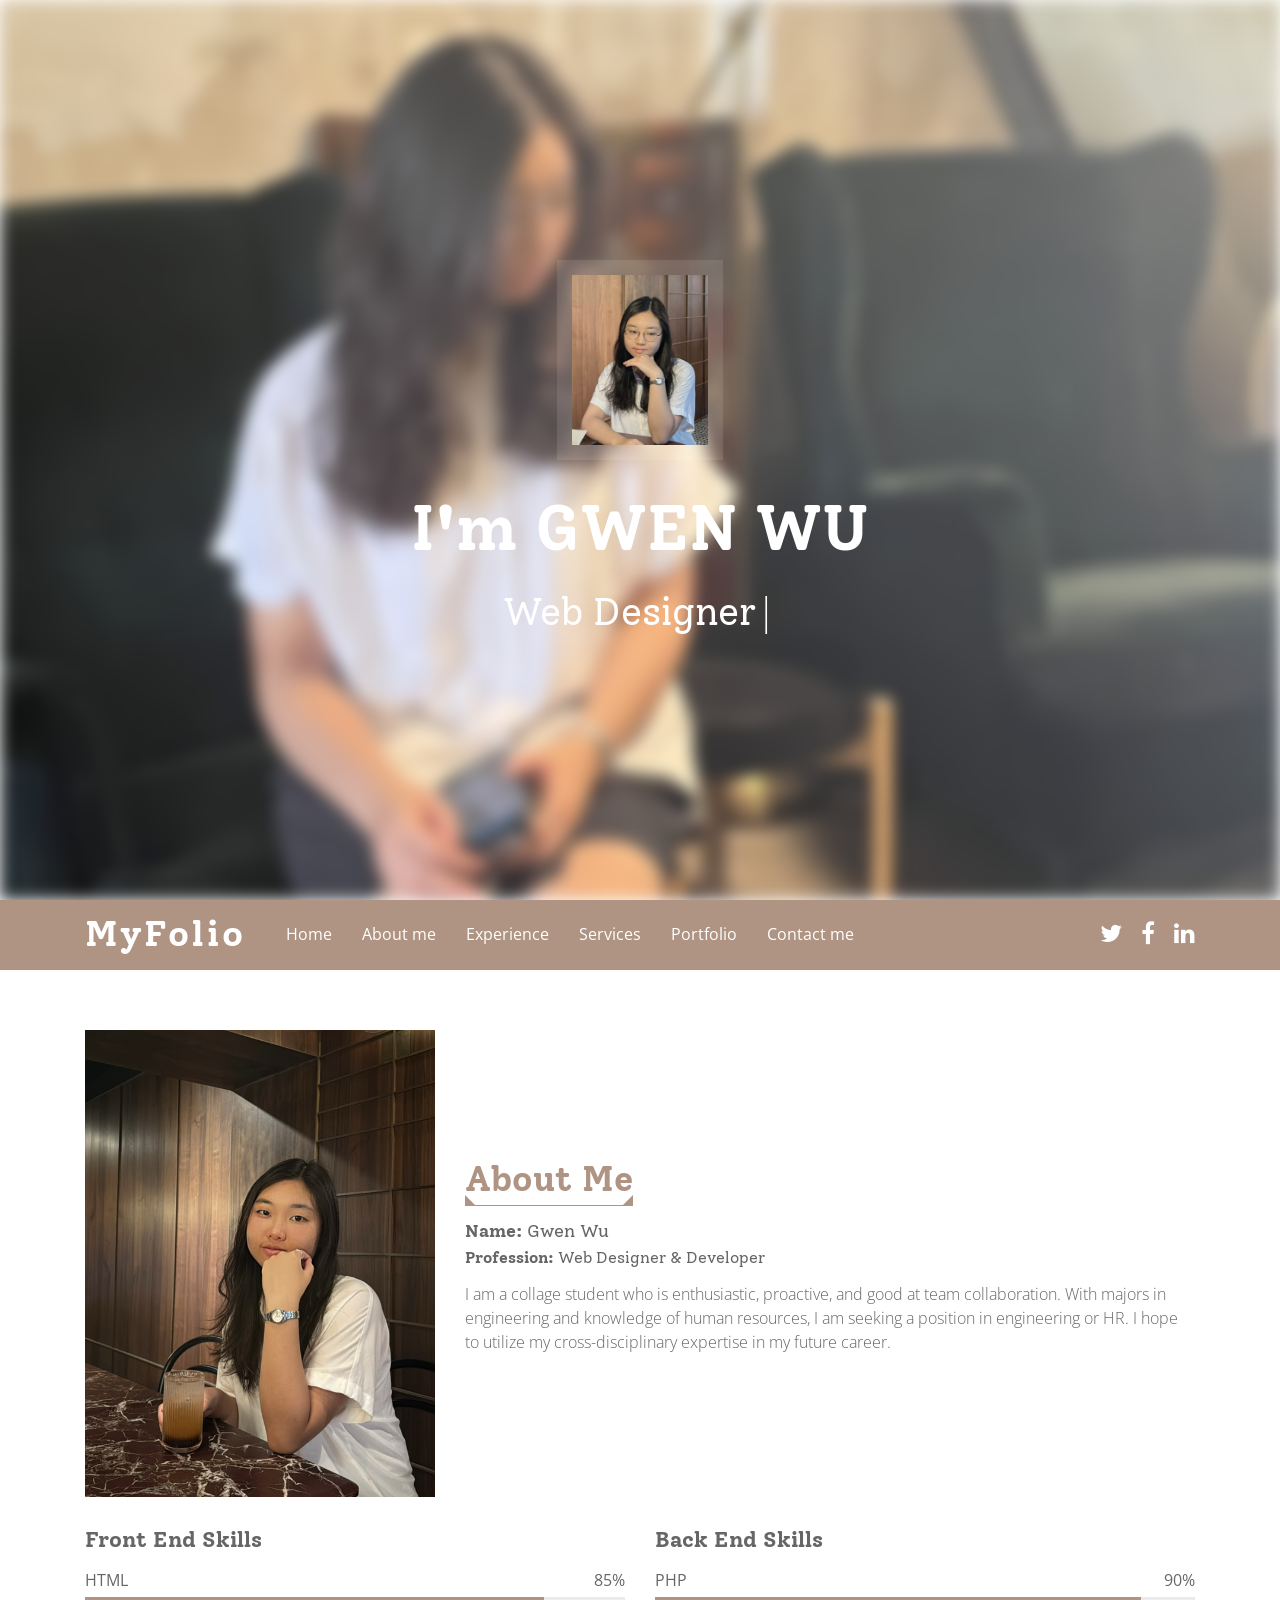
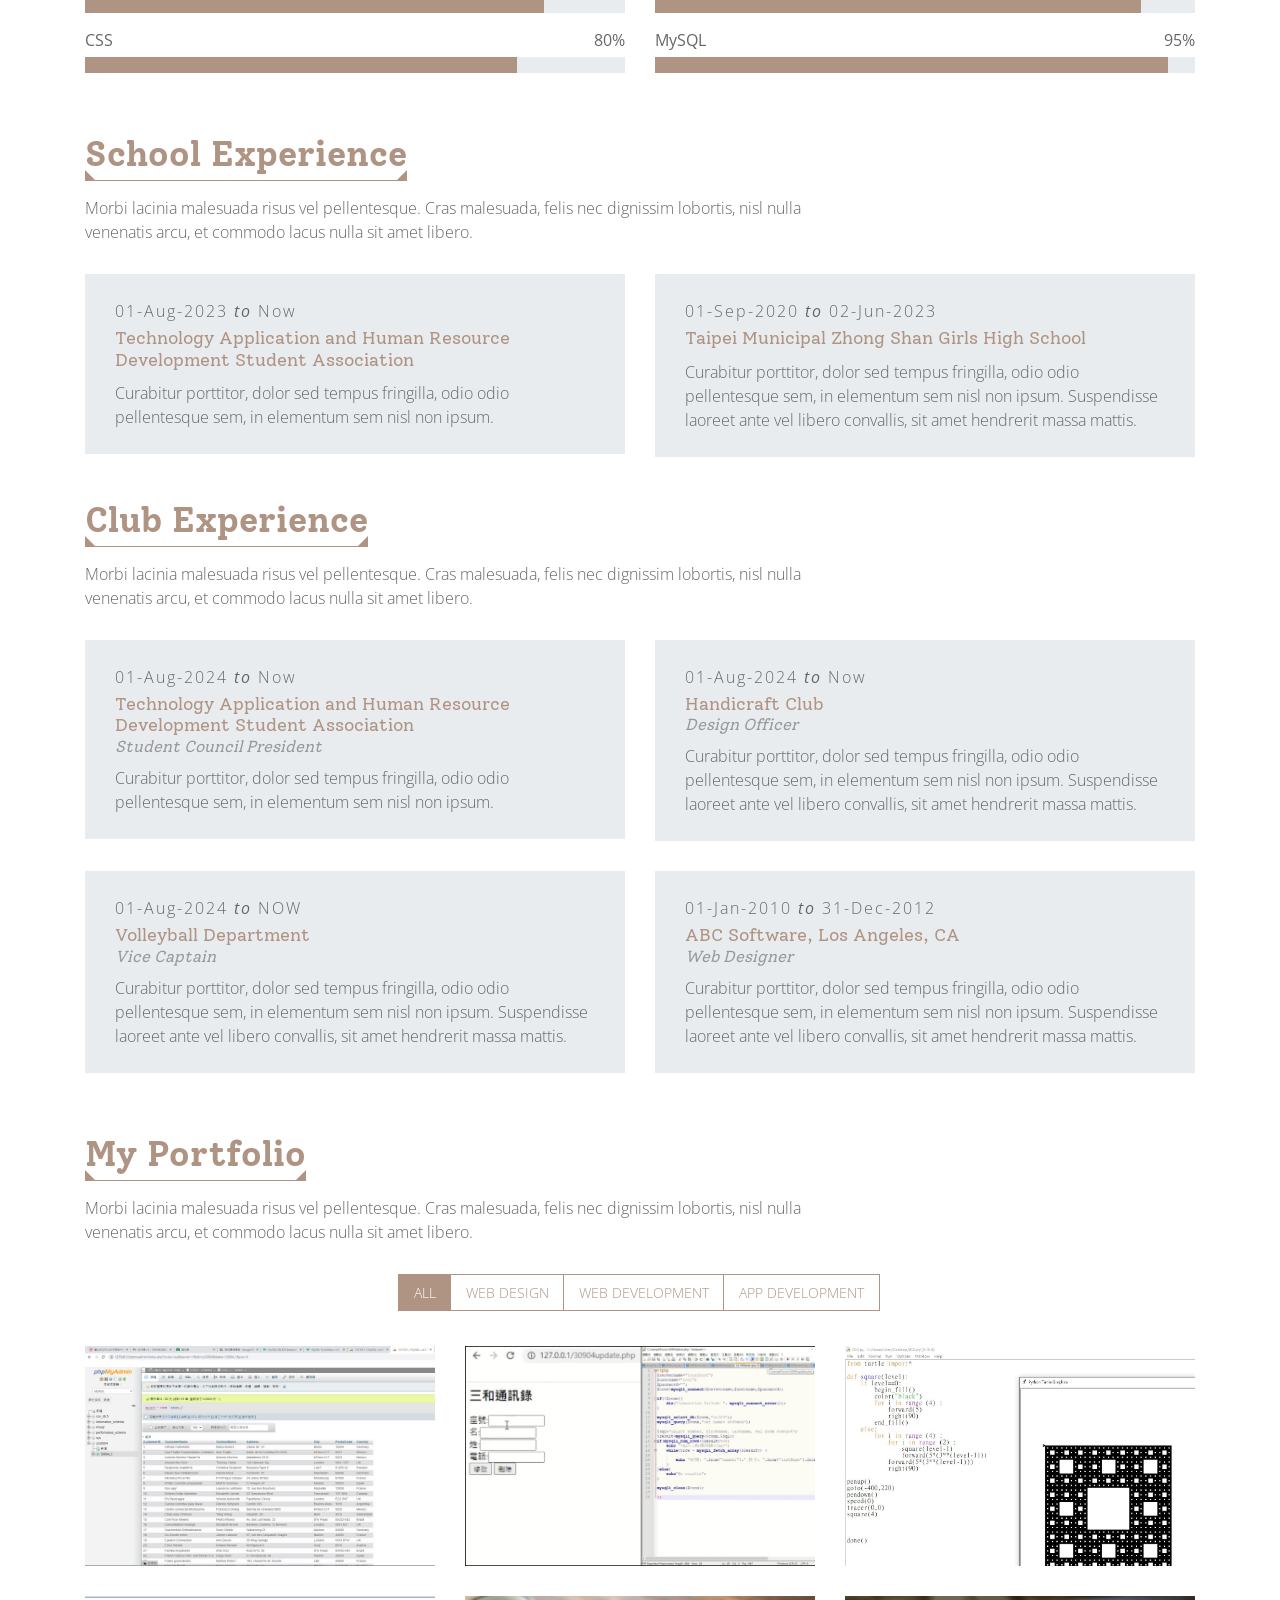
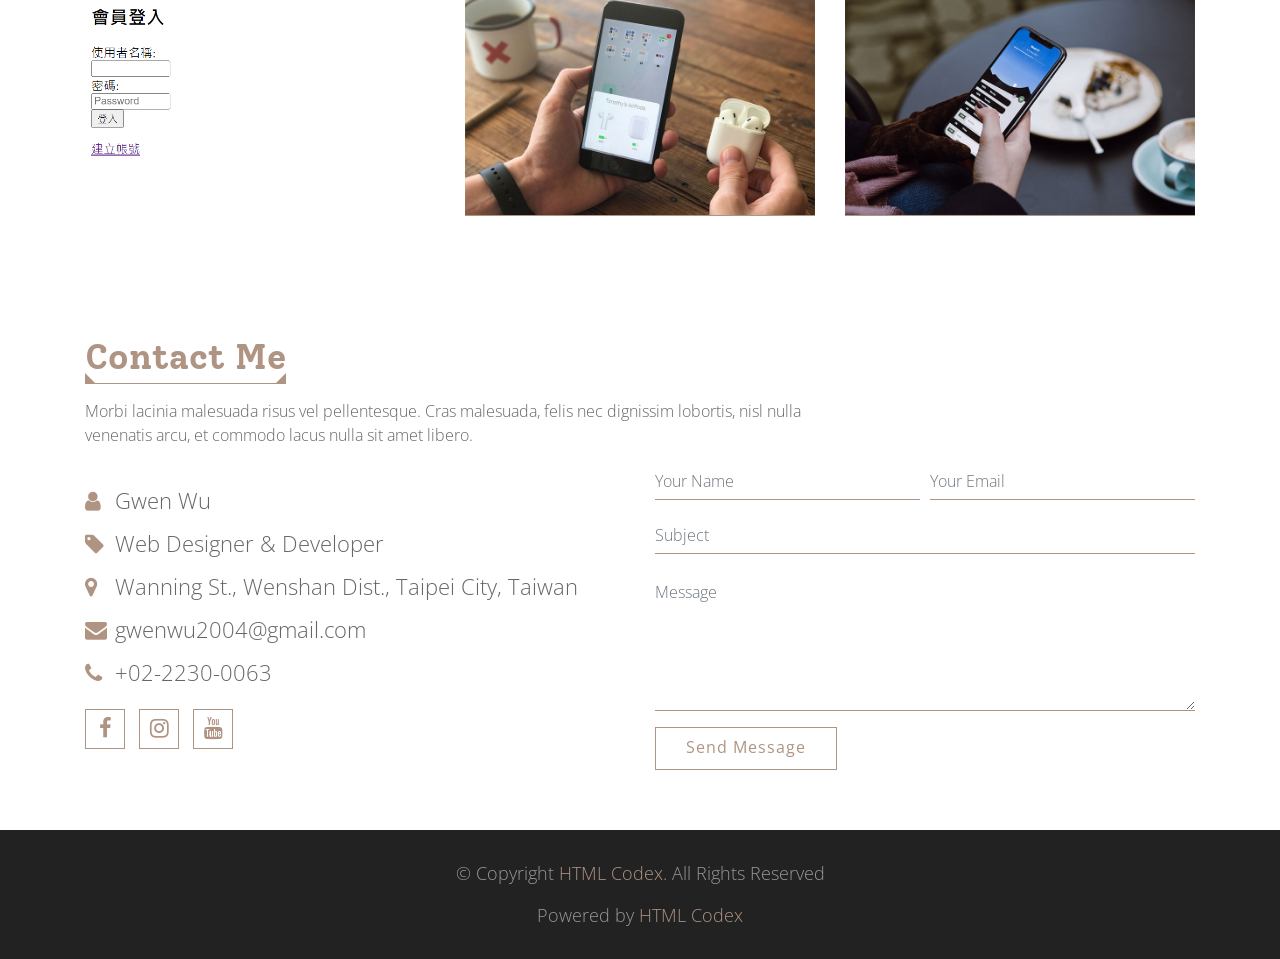
<file: my-portfolio/index.html>
<!DOCTYPE html>
<html lang="en">
    <head>
        <meta charset="utf-8">
        <title>MyFolio - Portfolio HTML Template</title>
        <meta content="width=device-width, initial-scale=1.0" name="viewport">
        <meta content="Portfolio HTML Template" name="keywords">
        <meta content="Portfolio HTML Template" name="description">

        <!-- Favicon -->
        <link href="img/favicon.ico" rel="icon">

        <!-- Google Fonts -->
        <link href="https://fonts.googleapis.com/css?family=Open+Sans:300,400|Solway:400,700&display=swap" rel="stylesheet"> 

        <!-- CSS Libraries -->
        <link href="https://stackpath.bootstrapcdn.com/bootstrap/4.4.1/css/bootstrap.min.css" rel="stylesheet">
        <link href="https://stackpath.bootstrapcdn.com/font-awesome/4.7.0/css/font-awesome.min.css" rel="stylesheet">
        <link href="lib/owlcarousel/assets/owl.carousel.min.css" rel="stylesheet">
        <link href="lib/lightbox/css/lightbox.min.css" rel="stylesheet">

        <!-- Template Stylesheet -->
        <link href="css/style.css" rel="stylesheet">
    </head>

    <body>
        <!-- Header Start -->
        <div class="top-header" id="top-header">
            <div class="container text-center">
                <div class="row">
                    <div class="col-md-12">
                        <img src="img/profile-pic.jpg" alt="Anamul Hasan" />
                    </div>

                    <div class="col-md-12">
                        <h1>I'm GWEN WU</h1>
                    </div>

                    <div class="col-md-12">
                        <p>Web Designer, Web Developer, Front End Developer, Apps Developer </p>
                        <h2></h2>
                    </div>
                </div>
            </div>
        </div>
        <!-- Header End -->

        <!-- Nav Start -->
        <div class="header">
            <div class="container">

                <div class="logo pull-left">
                    <h1><a href="index.html">MyFolio</a></h1>
                </div>

                <nav id="nav-menu-container">
                    <ul class="nav-menu">
                        <li><a href="#top-header">Home</a></li>
                        <li><a href="#about">About me</a></li>
                        <li><a href="#experience">Experience</a></li>
                        <li><a href="#services">Services</a></li>
                        <li><a href="#portfolio">Portfolio</a></li>
                        <!--
                        <li class="menu-has-children"><a href="#">Drop Down</a>
                            <ul>
                                <li><a href="#">Drop Down 1</a></li>
                                <li><a href="#">Drop Down 2</a></li>
                                <li class="menu-has-children"><a href="#">Drop Down 3</a>
                                    <ul>
                                        <li><a href="#">Drop Down 1</a></li>
                                        <li><a href="#">Drop Down 2</a></li>
                                        <li><a href="#">Drop Down 3</a></li>
                                    </ul>
                                </li>
                            </ul>
                        </li>
                        -->
                        <li><a href="#contact">Contact me</a></li>
                    </ul>
                </nav>

                <nav class="nav social-nav pull-right d-none d-lg-inline">
                    <a href="#"><i class="fa fa-twitter"></i></a> <a href="#"><i class="fa fa-facebook"></i></a> <a href="#"><i class="fa fa-linkedin"></i></a>
                </nav>
            </div>
        </div>
        <!-- Nav End -->

        <!-- About Me Start-->
        <div class="about" id="about">
            <div class="container">
                <div class="row align-items-center">
                    <div class="col-md-6 col-lg-4">
                        <img class="img-fluid" src="img/about-us.jpg" />
                    </div>

                    <div class="col-md-6 col-lg-8">
                        <header class="section-header">
                            <h2>About Me</h2>
                        </header>
                        <h3><strong>Name:</strong> Gwen Wu</h3>
                        <h4><strong>Profession:</strong> Web Designer & Developer</h4>
                        <p>
                            I am a collage student who is enthusiastic, proactive, and good at team collaboration. With majors in engineering and knowledge of human resources, I am seeking a position in engineering or HR. I hope to utilize my cross-disciplinary expertise in my future career.
                        </p>

                        <!--
                        <a href="#">Hire Me</a>
                        -->
                        
                    </div>
                </div>

                <div class="row">
                    <div class="col-md-6">
                        <div class="skills">
                            <h3>Front End Skills</h3>
                            <div class="skill-name">
                                <p>HTML</p><p>85%</p>
                            </div>
                            <div class="progress">
                                <div class="progress-bar" role="progressbar" aria-valuenow="85" aria-valuemin="0" aria-valuemax="100"></div>
                            </div>
                            
                            <div class="skill-name">
                                <p>CSS</p><p>80%</p>
                            </div>
                            <div class="progress">
                                <div class="progress-bar" role="progressbar" aria-valuenow="80" aria-valuemin="0" aria-valuemax="100"></div>
                            </div>
                            <!--
                            <div class="skill-name">
                                <p>jQuery</p><p>80%</p>
                            </div>
                            
                            <div class="progress">
                                <div class="progress-bar" role="progressbar" aria-valuenow="80" aria-valuemin="0" aria-valuemax="100"></div>
                            </div>
                            -->
                        </div>
                    </div>
                    <div class="col-md-6">
                        <div class="skills">
                            <h3>Back End Skills</h3>
                            <div class="skill-name">
                                <p>PHP</p><p>90%</p>
                            </div>
                            <div class="progress">
                                <div class="progress-bar" role="progressbar" aria-valuenow="90" aria-valuemin="0" aria-valuemax="100"></div>
                            </div>
                            <!--
                            <div class="skill-name">
                                <p>Laravel</p><p>85%</p>
                            </div>
                            
                            <div class="progress">
                                <div class="progress-bar" role="progressbar" aria-valuenow="85" aria-valuemin="0" aria-valuemax="100"></div>
                            </div>
                            -->
                            <div class="skill-name">
                                <p>MySQL</p><p>95%</p>
                            </div>
                            <div class="progress">
                                <div class="progress-bar" role="progressbar" aria-valuenow="95" aria-valuemin="0" aria-valuemax="100"></div>
                            </div>
                        </div>
                    </div>
                </div>
            </div>
        </div>
        <!-- About Me End-->

        <!-- SCHOOL Experience Start -->
        <div class="experience" id="experience">
            <div class="container">
                <header class="section-header">
                    <h3>School Experience</h3>
                    <p>
                        Morbi lacinia malesuada risus vel pellentesque. Cras malesuada, felis nec dignissim lobortis, nisl nulla venenatis arcu, et commodo lacus nulla sit amet libero.
                    </p>
                </header>
                <div class="row">
                    <div class="col-md-6">
                        <div class="exp-column">
                            <p class="exp-date">01-Aug-2023 <span>to</span> Now</p>
                            <h4 class="exp-company">Technology Application and Human Resource Development Student Association</h4>
                            <h4 class="exp-designation"></h4>
                            <p class="exp-detail">
                                Curabitur porttitor, dolor sed tempus fringilla, odio odio pellentesque sem, in elementum sem nisl non ipsum. 
                            </p>
                        </div>
                    </div>
                    <div class="col-md-6">
                        <div class="exp-column">
                            <p class="exp-date">01-Sep-2020 <span>to</span> 02-Jun-2023</p>
                            <h4 class="exp-company">Taipei Municipal Zhong Shan Girls High School</h4>
                            <h4 class="exp-designation"></h4>
                            <p class="exp-detail">
                                Curabitur porttitor, dolor sed tempus fringilla, odio odio pellentesque sem, in elementum sem nisl non ipsum. Suspendisse laoreet ante vel libero convallis, sit amet hendrerit massa mattis.
                            </p>
                        </div>
                    </div>
                </div>
            </div>
        </div>
        <!-- School Experience End -->

        
        <!-- Job Experience Start -->
        <div class="experience" id="experience">
            <div class="container">
                <header class="section-header">
                    <h3><br>Club Experience</h3>
                    <p>
                        Morbi lacinia malesuada risus vel pellentesque. Cras malesuada, felis nec dignissim lobortis, nisl nulla venenatis arcu, et commodo lacus nulla sit amet libero.
                    </p>
                </header>
                <div class="row">
                    <div class="col-md-6">
                        <div class="exp-column">
                            <p class="exp-date">01-Aug-2024 <span>to</span> Now</p>
                            <h4 class="exp-company">Technology Application and Human Resource Development Student Association</h4>
                            <h4 class="exp-designation">Student Council President</h4>
                            <p class="exp-detail">
                                Curabitur porttitor, dolor sed tempus fringilla, odio odio pellentesque sem, in elementum sem nisl non ipsum. 
                            </p>
                        </div>
                    </div>
                    <div class="col-md-6">
                        <div class="exp-column">
                            <p class="exp-date">01-Aug-2024 <span>to</span> Now</p>
                            <h4 class="exp-company">Handicraft Club</h4>
                            <h4 class="exp-designation">Design Officer</h4>
                            <p class="exp-detail">
                                Curabitur porttitor, dolor sed tempus fringilla, odio odio pellentesque sem, in elementum sem nisl non ipsum. Suspendisse laoreet ante vel libero convallis, sit amet hendrerit massa mattis.
                            </p>
                        </div>
                    </div>
                    <div class="col-md-6">
                        <div class="exp-column">
                            <p class="exp-date">01-Aug-2024 <span>to</span> NOW</p>
                            <h4 class="exp-company">Volleyball Department</h4>
                            <h4 class="exp-designation">Vice Captain</h4>
                            <p class="exp-detail">
                                Curabitur porttitor, dolor sed tempus fringilla, odio odio pellentesque sem, in elementum sem nisl non ipsum. Suspendisse laoreet ante vel libero convallis, sit amet hendrerit massa mattis.
                            </p>
                        </div>
                    </div>
                    
                    <div class="col-md-6">
                        <div class="exp-column">
                            <p class="exp-date">01-Jan-2010 <span>to</span> 31-Dec-2012</p>
                            <h4 class="exp-company">ABC Software, Los Angeles, CA</h4>
                            <h4 class="exp-designation">Web Designer</h4>
                            <p class="exp-detail">
                                Curabitur porttitor, dolor sed tempus fringilla, odio odio pellentesque sem, in elementum sem nisl non ipsum. Suspendisse laoreet ante vel libero convallis, sit amet hendrerit massa mattis.
                            </p>
                        </div>
                    </div>
                    
                </div>
            </div>
        </div>
        <!-- Job Experience End -->

        <!-- Services Start -->
        <!--
        <div class="services" id="services">
            <div class="container">
                <header class="section-header">
                    <h3>My Services</h3>
                    <p>
                        Morbi lacinia malesuada risus vel pellentesque. Cras malesuada, felis nec dignissim lobortis, nisl nulla venenatis arcu, et commodo lacus nulla sit amet libero.
                    </p>
                </header>
                <div class="row">
                    <div class="col-sm-6 col-md-4">
                        <div class="single-service">
                            <span></span>
                            <div class="service-icon"><i class="fa fa-television"></i></div>
                            <h4><a href="#">Web Design</a></h4>
                            <p>Vestibulum ante ipsum primis in faucibus orci luctus et cubilia Curae</p>
                        </div>
                    </div>
                    <div class="col-sm-6 col-md-4">
                        <div class="single-service">
                            <span></span>
                            <div class="service-icon"> <i class="fa fa-laptop"></i> </div>
                            <h4><a href="#">Web Development</a></h4>
                            <p>Vestibulum ante ipsum primis in faucibus orci luctus et cubilia Curae</p>
                        </div>
                    </div>
                    <div class="col-sm-6 col-md-4">
                        <div class="single-service">
                            <span></span>
                            <div class="service-icon"> <i class="fa fa-android"></i> </div>
                            <h4><a href="#">Apps Development</a></h4>
                            <p>Vestibulum ante ipsum primis in faucibus orci luctus et cubilia Curae</p>
                        </div>
                    </div>
                    <div class="col-sm-6 col-md-4">
                        <div class="single-service">
                            <span></span>
                            <div class="service-icon"> <i class="fa fa-envelope-o"></i> </div>
                            <h4><a href="#">Email List Building</a></h4>
                            <p>Vestibulum ante ipsum primis in faucibus orci luctus et cubilia Curae</p>
                        </div>
                    </div>
                    <div class="col-sm-6 col-md-4">
                        <div class="single-service">
                            <span></span>
                            <div class="service-icon"> <i class="fa fa-signal"></i> </div>
                            <h4><a href="#">Custom Analytics</a></h4>
                            <p>Vestibulum ante ipsum primis in faucibus orci luctus et cubilia Curae</p>
                        </div>
                    </div>
                    <div class="col-sm-6 col-md-4">
                        <div class="single-service">
                            <span></span>
                            <div class="service-icon"> <i class="fa fa-globe"></i> </div>
                            <h4><a href="#">Online Marketing</a></h4>
                            <p>Vestibulum ante ipsum primis in faucibus orci luctus et cubilia Curae</p>
                        </div>
                    </div>
                </div>
            </div>
        </div>
        -->
        <!-- Services End -->
        

        <!-- Counter Start -->
        <!--
        <div class="counters">
            <div class="container">
                <div class="row">
                    <div class="col-md-3 col-sm-6">
                        <div class="counter">
                            <div class="counter-icon-box"><i class="fa fa-calendar"></i></div>
                            <div class="number animateNumber" data-toggle="counter-up"> <span>10</span></div>
                            <h4 class="font-weight">Years of Experience</h4>
                        </div>
                    </div>
                    <div class="col-md-3 col-sm-6">
                        <div class="counter">
                            <div class="counter-icon-box"><i class="fa fa-check"></i></div>
                            <div class="number animateNumber" data-toggle="counter-up"> <span>395</span></div>
                            <h4 class="font-weight">Completed Projects</h4>
                        </div>
                    </div>
                    <div class="col-md-3 col-sm-6">
                        <div class="counter">
                            <div class="counter-icon-box"><i class="fa fa-users"></i></div>
                            <div class="number animateNumber" data-toggle="counter-up"> <span>225</span></div>
                            <h4 class="font-weight">Total Clients</h4>
                        </div>
                    </div>
                    <div class="col-md-3 col-sm-6">
                        <div class="counter">
                            <div class="counter-icon-box"><i class="fa fa-heart"></i></div>
                            <div class="number animateNumber" data-toggle="counter-up"> <span>9</span></div>
                            <h4 class="font-weight">Award Won</h4>
                        </div>
                    </div>
                </div>
            </div>
        </div>
        -->
        <!-- Counter End -->

        <!-- Portfolio Start -->
        <div class="portfolio" id="portfolio">
            <div class="container">
                <header class="section-header">
                    <h3 class="section-title">My Portfolio</h3>
                    <p>
                        Morbi lacinia malesuada risus vel pellentesque. Cras malesuada, felis nec dignissim lobortis, nisl nulla venenatis arcu, et commodo lacus nulla sit amet libero.
                    </p>
                </header>

                <div class="row">
                    <div class="col-lg-12">
                        <ul id="portfolio-flters">
                            <li data-filter="*" class="filter-active">All</li>
                            <li data-filter=".web-des">Web Design</li>
                            <li data-filter=".web-dev">Web Development</li>
                            <li data-filter=".app-dev">App Development</li>
                        </ul>
                    </div>
                </div>

                <div class="row portfolio-container">
                    <div class="col-lg-4 col-md-6 portfolio-item web-des">
                        <div class="portfolio-wrap">
                            <figure>
                                <img src="img/portfolio-1.jpg" class="img-fluid" alt="">
                                <a href="img/portfolio-1.jpg" data-lightbox="portfolio" data-title="Curabitur semper erat" class="link-preview" title="Preview"><i class="fa fa-eye"></i></a>
                                <a href="#" class="link-details" title="More Details"><i class="fa fa-link"></i></a>
                                <h4 class="portfolio-title">Curabitur semper erat <span>Web Design</span></h4>
                            </figure>
                        </div>
                    </div>

                    <div class="col-lg-4 col-md-6 portfolio-item web-des">
                        <div class="portfolio-wrap">
                            <figure>
                                <img src="img/portfolio-2.jpg" class="img-fluid" alt="">
                                <a href="img/portfolio-2.jpg" class="link-preview" data-lightbox="portfolio" data-title="Maecenas a tempus tortor" title="Preview"><i class="fa fa-eye"></i></a>
                                <a href="#" class="link-details" title="More Details"><i class="fa fa-link"></i></a>
                                <h4 class="portfolio-title">Maecenas a tempus tortor <span>Web Design</span></h4>
                            </figure>
                        </div>
                    </div>

                    <div class="col-lg-4 col-md-6 portfolio-item web-dev">
                        <div class="portfolio-wrap">
                            <figure>
                                <img src="img/portfolio-3.jpg" class="img-fluid" alt="">
                                <a href="img/portfolio-3.jpg" class="link-preview" data-lightbox="portfolio" data-title="Aliquam id sapien lorem" title="Preview"><i class="fa fa-eye"></i></a>
                                <a href="#" class="link-details" title="More Details"><i class="fa fa-link"></i></a>
                                <h4 class="portfolio-title">Aliquam id sapien lorem <span>Web Development</span></h4>
                            </figure>
                        </div>
                    </div>

                    <div class="col-lg-4 col-md-6 portfolio-item web-dev">
                        <div class="portfolio-wrap">
                            <figure>
                                <img src="img/portfolio-4.jpg" class="img-fluid" alt="">
                                <a href="img/portfolio-4.jpg" class="link-preview" data-lightbox="portfolio" data-title="Quisque lectus mauris" title="Preview"><i class="fa fa-eye"></i></a>
                                <a href="#" class="link-details" title="More Details"><i class="fa fa-link"></i></a>
                                <h4 class="portfolio-title">Quisque lectus mauris <span>Web Development</span></h4>
                            </figure>
                        </div>
                    </div>

                    <div class="col-lg-4 col-md-6 portfolio-item app-dev">
                        <div class="portfolio-wrap">
                            <figure>
                                <img src="img/portfolio-5.jpg" class="img-fluid" alt="">
                                <a href="img/portfolio-5.jpg" class="link-preview" data-lightbox="portfolio" data-title="Interdum et malesuada" title="Preview"><i class="fa fa-eye"></i></a>
                                <a href="#" class="link-details" title="More Details"><i class="fa fa-link"></i></a>
                                <h4 class="portfolio-title">Interdum et malesuada <span>Apps Development</span></h4>
                            </figure>
                        </div>
                    </div>

                    <div class="col-lg-4 col-md-6 portfolio-item app-dev">
                        <div class="portfolio-wrap">
                            <figure>
                                <img src="img/portfolio-6.jpg" class="img-fluid" alt="">
                                <a href="img/portfolio-6.jpg" class="link-preview" data-lightbox="portfolio" data-title="Pellentesque lacus" title="Preview"><i class="fa fa-eye"></i></a>
                                <a href="#" class="link-details" title="More Details"><i class="fa fa-link"></i></a>
                                <h4 class="portfolio-title">Pellentesque lacus <span>Apps Development</span></h4>
                            </figure>
                        </div>
                    </div>
                </div>
            </div>
        </div>
        <!-- Portfolio End -->

        <!-- Testimonials Start -->
        <!--
        <div class="testimonials" id="testimonials">
            <div class="container">
                <i class="fa fa-4x fa-quote-left"></i>
                <div class="owl-carousel testimonials-carousel">
                    <div class="testimonial-item">
                        <img src="img/testimonial-1.jpg" class="testimonial-img" alt="">
                        <h3>Abigail Shaw</h3>
                        <h4>Greenhouse worker</h4>
                        <p>
                            Duis elementum consequat feugiat. In hac habitasse platea dictumst. Pellentesque habitant morbi tristique senectus malesuada fames turpis egestas. 
                        </p>
                    </div>

                    <div class="testimonial-item">
                        <img src="img/testimonial-2.jpg" class="testimonial-img" alt="">
                        <h3>Jake Gregory</h3>
                        <h4>News correspondent</h4>
                        <p>
                            Curabitur bibendum euismod augue, eu rutrum metus consectetur id. Duis lacus erat, gravida laoreet molestie eget, congue in erat.
                        </p>
                    </div>

                    <div class="testimonial-item">
                        <img src="img/testimonial-3.jpg" class="testimonial-img" alt="">
                        <h3>Maddison Hughes</h3>
                        <h4>Social worker</h4>
                        <p>
                            Nulla at luctus ligula. Lorem ipsum dolor sit amet, consectetur adipiscing elit. Duis enim quam, interdum nec turpis at, volutpat ultricies ligula.
                        </p>
                    </div>
                </div>
            </div>
        </div>
        -->
        <!-- Testimonials End -->

        <!-- Contact Start -->
        <div class="contact" id="contact">
            <div class="container">
                <div class="section-header">
                    <h3>Contact Me</h3>
                    <p>
                        Morbi lacinia malesuada risus vel pellentesque. Cras malesuada, felis nec dignissim lobortis, nisl nulla venenatis arcu, et commodo lacus nulla sit amet libero.
                    </p>
                </div>

                <div class="row align-items-center">
                    <div class="col-md-6">
                        <div class="contact-info">
                            <p><i class="fa fa-user"></i>Gwen Wu</p>
                            <p><i class="fa fa-tag"></i>Web Designer & Developer</p>
                            <p><i class="fa fa-map-marker"></i>Wanning St., Wenshan Dist., Taipei City, Taiwan</p>
                            <p><i class="fa fa-envelope"></i><a href="gwenwu2004@gmail.com">gwenwu2004@gmail.com</a></p>
                            <p><i class="fa fa-phone"></i><a href="tel:+02-22300063">+02-2230-0063</a></p>
                            <div class="social">
                                <a href="https://www.facebook.com/profile.php?id=100024336548663&mibextid=LQQJ4d"><i class="fa fa-facebook"></i></a>
                                <a href="https://www.instagram.com/gwen_wu1008?igsh=MWwydzFpczQ4aDVsZQ=="><i class="fa fa-instagram"></i></a>
                                <a href="https://youtube.com/@gwen8687?si=jfpcRYtCasm5N4NH"><i class="fa fa-youtube"></i></a>
                            </div>
                        </div>
                    </div>
                    <div class="col-md-6">
                        <div class="form">
                            <form action="" method="">
                                <div class="form-row">
                                    <div class="form-group col-md-6">
                                        <input type="text" class="form-control" placeholder="Your Name" />
                                    </div>
                                    <div class="form-group col-md-6">
                                        <input type="email" class="form-control" placeholder="Your Email" />
                                    </div>
                                </div>
                                <div class="form-group">
                                    <input type="text" class="form-control" placeholder="Subject" />
                                </div>
                                <div class="form-group">
                                    <textarea class="form-control" rows="5" placeholder="Message"></textarea>
                                </div>
                                <div><button type="submit">Send Message</button></div>
                            </form>
                        </div>
                    </div>
                </div>
            </div>
        </div>
        <!-- Contact End -->

        <!-- Footer Start -->
        <div class="footer">
            <div class="container">
                <div class="copyright">
                    <p>&copy; Copyright <a href="https://htmlcodex.com">HTML Codex</a>. All Rights Reserved</p>
                    <p>Powered by <a href="https://htmlcodex.com">HTML Codex</a></p>
                </div>
            </div>
        </div>
        <!-- Footer end -->
        
        <!-- Back to Top -->
        <a href="#" class="back-to-top"><i class="fa fa-chevron-up"></i></a>

        <!-- JavaScript Libraries -->
        <script src="https://code.jquery.com/jquery-3.4.1.min.js"></script>
        <script src="https://stackpath.bootstrapcdn.com/bootstrap/4.4.1/js/bootstrap.bundle.min.js"></script>
        <script src="lib/typed/typed.min.js"></script>
        <script src="lib/easing/easing.min.js"></script>
        <script src="lib/stickyjs/sticky.js"></script>
        <script src="lib/superfish/hoverIntent.js"></script>
        <script src="lib/superfish/superfish.min.js"></script>
        <script src="lib/waypoints/waypoints.min.js"></script>
        <script src="lib/counterup/counterup.min.js"></script>
        <script src="lib/owlcarousel/owl.carousel.min.js"></script>
        <script src="lib/isotope/isotope.pkgd.min.js"></script>
        <script src="lib/lightbox/js/lightbox.min.js"></script>

        <!-- Template Javascript -->
        <script src="js/main.js"></script>
    </body>
</html>
</file>
<file: my-portfolio/css/style.css>
/* ============================= */
/* -------- General CSS -------- */
/* ============================= */

body {
    color: #666666;
    font-family: 'Open Sans', sans-serif;
    font-weight: 300;
    background: #ffffff;
}

a {
    color: #AF9483;
    transition: 0.5s;
}

a:hover,
a:active,
a:focus {
    color: #666666;
    outline: none;
    text-decoration: none;
}

p {
    padding: 0;
    margin: 0 0 15px 0;
}

h1,
h2,
h3,
h4,
h5,
h6 {
    font-family: 'Solway', serif;
    color: #666666;
    margin: 0 0 15px 0;
    padding: 0;
}

.back-to-top {
    position: fixed;
    display: none;
    background: #AF9483;
    color: #ffffff;
    width: 44px;
    height: 44px;
    text-align: center;
    line-height: 1;
    font-size: 16px;
    border-radius: 50%;
    right: 15px;
    bottom: 15px;
    transition: background 0.5s;
    z-index: 11;
}

.back-to-top i {
    padding-top: 12px;
    color: #ffffff;
}



/* ============================= */
/* ------ Top Header CSS ------- */
/* ============================= */

.top-header {
    display: table;
    position: relative;
    width: 100%;
    height: 100vh;
    color: #ffffff;
}

.top-header:after {
    content: '';
    position: absolute;
    width: 100%;
    height: 100%;
    left: 0;
    top: 0;
    background: url(../img/top-header.jpg) left top repeat;
    background-size: cover;
    filter: blur(8px);
    -webkit-filter: blur(8px);
    z-index: -1;
}

.top-header .container {
    position: relative;
    text-align: center;
    display: table-cell;
    vertical-align: middle;
    width: 100%;
}

.top-header img {
    height: 200px;
    margin-bottom: 30px;
    border: 15px solid rgba(256, 256, 256, .1);
}

.top-header h1 {
    font-size: 5vw;
    font-weight: 700;
    color: #ffffff;
}

.top-header p {
    display: none;
}

.top-header h2 {
    display: inline-block;
    margin: 0;
    height: 40px;
    font-size: 3vw;
    font-weight: 400;
    color: #ffffff;
}

.top-header .typed-cursor {
    font-size: 3vw;
}



/* ============================= */
/* -------- Header CSS --------- */
/* ============================= */

.header {
    background: #AF9483;
    height: 70px;
}

.header .logo {
    margin: 14px 25px 0 0;
}

.header .logo h1 {
    font-size: 36px;
    margin: 0;
    padding: 2px 0;
    line-height: 1;
    font-weight: 700;
    letter-spacing: 3px;
}

.header .logo h1 a,
.header .logo h1 a:hover {
    color: #ffffff;
}

@media (max-width: 768px) {
    .header {
        height: 50px;
    }
    
    .header .logo {
        margin: 10px 0 0 0;
    }
    
    .header .logo h1 {
        padding: 2px 0;
        font-size: 26px;
    }
}

.header .social-nav {
    margin-top: 15px;
}

.header .social-nav a {
    font-size: 24px;
    margin-left: 15px;
    color: #fff;
}

.header .social-nav a:hover {
    color: rgba(255, 255, 255, 0.75);
}

.nav-menu, .nav-menu * {
    margin: 0;
    padding: 0;
    list-style: none;
}

.nav-menu ul {
    position: absolute;
    display: none;
    top: 100%;
    left: 0;
    z-index: 99;
}

.nav-menu li {
    position: relative;
    white-space: nowrap;
}

.nav-menu > li {
    float: left;
}

.nav-menu li:hover > ul,
.nav-menu li.sfHover > ul {
    display: block;
}

.nav-menu ul ul {
    top: 0;
    left: 100%;
}

.nav-menu ul li {
    min-width: 180px;
}

.sf-arrows .sf-with-ul {
    padding-right: 30px;
}

.sf-arrows .sf-with-ul:after {
    content: "\f107";
    position: absolute;
    right: 15px;
    font-family: FontAwesome;
    font-style: normal;
    font-weight: normal;
}

.sf-arrows ul .sf-with-ul:after {
    content: "\f105";
}

#nav-menu-container {
    margin: 0;
}

@media (max-width: 768px) {
    #nav-menu-container {
        display: none;
    }
}

.nav-menu a {
    padding: 22px 15px;
    text-decoration: none;
    display: inline-block;
    color: #ffffff;
    font-weight: 400;
    font-size: 16px;
    outline: none;
}

.nav-menu a:hover,
.nav-menu li:hover > a,
.nav-menu .menu-active > a {
    color: #000000;
}

.nav-menu ul {
    margin: 7px 0 0 15px;
    -webkit-box-shadow: 0px 0px 1px 1px rgba(0, 0, 0, 0.08);
    box-shadow: 0px 0px 1px 1px rgba(0, 0, 0, 0.08);
}

.nav-menu ul li {
    background: #ffffff;
    border-top: 1px solid #f4f4f4;
}

.nav-menu ul li:first-child {
    border-top: 0;
}

.nav-menu ul li:hover {
    background: #AF9483;
    -webkit-transition: 0.3s;
    -o-transition: 0.3s;
    transition: 0.3s;
}

.nav-menu ul li a {
    color: #333333;
    -webkit-transition: none;
    -o-transition: none;
    transition: none;
    padding: 10px 15px;
}

.nav-menu ul li a:hover {
    color: #ffffff;
}

.nav-menu ul ul {
    margin: 0;
}

#mobile-nav-toggle {
    position: fixed;
    right: 0;
    top: 0;
    z-index: 999;
    margin: 8px 10px 0 0;
    border: 0;
    background: none;
    font-size: 24px;
    display: none;
    -webkit-transition: all 0.4s;
    -o-transition: all 0.4s;
    transition: all 0.4s;
    outline: none;
    cursor: pointer;
}

#mobile-nav-toggle i {
    color: #fff;
}

@media (max-width: 768px) {
    #mobile-nav-toggle {
        display: inline;
    }
    
    .logo {
        width: 100%;
        text-align: center;
    }
}

#mobile-nav {
    position: fixed;
    top: 0;
    padding-top: 18px;
    bottom: 0;
    z-index: 998;
    background: rgba(0, 0, 0, 0.9);
    left: -260px;
    width: 260px;
    overflow-y: auto;
    -webkit-transition: 0.4s;
    -o-transition: 0.4s;
    transition: 0.4s;
}

#mobile-nav ul {
    padding: 0;
    margin: 0;
    list-style: none;
}

#mobile-nav ul li {
    position: relative;
}

#mobile-nav ul li a {
    color: #ffffff;
    font-size: 16px;
    overflow: hidden;
    padding: 10px 22px 10px 15px;
    position: relative;
    text-decoration: none;
    width: 100%;
    display: block;
    outline: none;
}

#mobile-nav ul li a:hover {
    color: #ffffff;
}

#mobile-nav ul li li {
    padding-left: 30px;
}

#mobile-nav ul .menu-has-children i {
    position: absolute;
    right: 0;
    z-index: 99;
    padding: 15px;
    cursor: pointer;
    color: #ffffff;
}

#mobile-nav ul .menu-has-children i.fa-chevron-up {
    color: #AF9483;
}

#mobile-nav ul .menu-item-active {
    color: #AF9483;
}

#mobile-body-overly {
    width: 100%;
    height: 100%;
    z-index: 997;
    top: 0;
    left: 0;
    position: fixed;
    background: rgba(0, 0, 0, 0.6);
    display: none;
}

body.mobile-nav-active {
    overflow: hidden;
}

body.mobile-nav-active #mobile-nav {
    left: 0;
}

body.mobile-nav-active #mobile-nav-toggle {
    color: #ffffff;
}



/* ============================= */
/* ------- Header Title -------- */
/* ============================= */

.section-header h2,
.section-header h3 {
    display: inline-block;
    color: #AF9483;
    font-size: 35px;
    text-transform: capitalize;
    text-align: left;
    font-weight: 700;
    position: relative;
    padding-bottom: 5px;
    border-bottom: 1px solid #AF9483;
}

.section-header h2::before,
.section-header h3::before {
    content: '';
    position: absolute;
    display: block;
    width: 0;
    height: 0;
    bottom: 0px;
    right: 0;
    border-top: 10px solid;
    border-right: 10px solid;
    border-color: transparent #AF9483;
}

.section-header h2::after,
.section-header h3::after {
    content: '';
    position: absolute;
    display: block;
    width: 0;
    height: 0;
    bottom: 0px;
    left: 0;
    border-top: 10px solid;
    border-left: 10px solid;
    border-color: transparent #AF9483;
}

.section-header p {
    text-align: left;
    padding-bottom: 0px;
}

@media (min-width: 992px) {
    .section-header p {
        width: 70%;
    }
}



/* ============================= */
/* ------- About Me CSS -------- */
/* ============================= */

.about {
    padding: 60px 0 15px 0;
    position: relative;
}

.about .row {
    margin-bottom: 30px;
}

.about img {
    width: 100%;
}

.about h3 {
    font-size: 18px;
    font-weight: 400;
    margin-bottom: 5px;
}

.about h4 {
    font-size: 16px;
    font-weight: 400;
}

.about p {
    font-size: 16px;
    font-weight: 300;
}

.about a {
    display: inline-block;
    padding: 6px 20px;
    color: #AF9483;
    font-size: 16px;
    font-weight: 400;
    letter-spacing: 1px;
    border: 1px solid #AF9483;
}

.about a:hover {
    color: #ffffff;
    background: #AF9483;
}

.about .skills h3 {
    font-size: 22px;
    font-weight: 700;
    color: #666666;
    margin-bottom: 15px;
}

.about .skill-name {
    position: relative;
    width: 100%;
}

.about .skill-name p {
    display: inline-block;
    margin-bottom: 5px;
    font-size: 16px;
    font-weight: 400;
}

.about .skill-name p:last-child {
    float: right;
}

.about .progress {
    margin-bottom: 15px;
    border-radius: 0;
}

.about .progress .progress-bar {
    background: #AF9483;
    border-radius: 0;
}



/* ============================= */
/* ------- Experience CSS ------ */
/* ============================= */

.experience {
    position: relative;
    padding: 0;
}

.experience .section-header p {
    margin:0;
}

.experience .exp-column {
    margin-top: 30px;
    padding: 25px 30px;
    background: #e9ecef;
}

.experience .exp-column::before {
    position: absolute;
    content: "";
    height: 3px;
    top: 30px;
    right: 100%;
    left: 15px;
    background: #AF9483;
}

.experience .exp-column::after {
    position: absolute;
    content: "";
    height: 3px;
    bottom: 0;
    right: 15px;
    left: 100%;
    background: #AF9483;
}

.experience .exp-column:hover::before {
    transition: .3s;
    right: 15px;
}

.experience .exp-column:hover::after {
    transition: .3s;
    left: 15px;
}

.experience .exp-date {
    margin-bottom: 5px;
    color: #666666;
    font-size: 16px;
    font-weight: 300;
    letter-spacing: 2px;
}

.experience .exp-date span {
    font-weight: 400;
    font-style: italic;
}

.experience .exp-company {
    margin-bottom: 0;
    color: #AF9483;
    font-size: 18px;
    font-weight: 400;
}

.experience .exp-designation {
    margin-bottom: 10px;
    color: #999999;
    font-size: 16px;
    font-weight: 400;
    font-style: italic;
}

.experience .exp-detail {
    margin-bottom: 0;
}



/* ============================= */
/* -------- Services CSS ------- */
/* ============================= */

.services {
    padding: 60px 0;
    text-align: center;
    background: #ffffff;
}

.services .section-header {
    text-align: left;
}

.services .section-header p {
    margin:0;
}

.services .single-service {
    position: relative;
    text-align: center;
    font-weight: 300;
    margin:30px 0 0;
    padding: 25px 15px 30px 15px;
    background: #e9ecef;
}

.services .single-service::before {
    position: absolute;
    content: "";
    height: 3px;
    top: 0;
    right: 100%;
    left: 0;
    background: #AF9483;
}

.services .single-service::after {
    position: absolute;
    content: "";
    height: 3px;
    bottom: 0;
    right: 0;
    left: 100%;
    background: #AF9483;
}

.services .single-service:hover::before {
    transition: .3s;
    right: 0;
}

.services .single-service:hover::after {
    transition: .3s;
    left: 0;
}

.services .single-service .service-icon {
    font-size: 60px;
    line-height: 60px;
    margin: 0 auto 20px;
    text-align: center;
    width: 120px;
    color: #AF9483;
}

.services .single-service h4,
.services .single-service h4 a {
    font-size: 16px;
    font-weight: 400;
    line-height: 24px;
    letter-spacing: 0;
    text-transform: uppercase;
    margin-bottom: 10px;
}

.services .single-service p {
    margin-bottom: 0;
}

.services .single-service span {
    position: absolute;
    height: 100%;
    width: 0;
    top: 0;
    left: 0;
    overflow: hidden;
    transition: 0.5s;
}



/* ============================= */
/* -------- Counter CSS -------- */
/* ============================= */

.counters {
    padding: 60px 0;
    position: relative;
    text-align: center;
    color: #ffffff;
    background: #AF9483;
}

.counters .counter .counter-icon-box {
    color: #ffffff;
    margin: 0;
    font-size: 50px;
    transition: all 400ms linear 0s;
}

.counters .counter:hover .counter-icon-box {
    transform: translateY(-15px);
}

.counters .counter .number {
    font-size: 70px;
    margin: 0 0 15px;
    color: #ffffff;
    font-weight: 700;
    font-family: 'Solway', serif;
}

.counters .number:after {
    color: #fff;
    content: "+";
    font-size: 40px;
    position: absolute;
    top: calc(50% + 25px);
    -webkit-transform: translateY(-50%);
    transform: translateY(-50%);
}

.counters .counter h4 {
    margin: 0;
    color: #ffffff;
    font-size: 18px;
    font-weight: 400;
    text-transform: uppercase;
}



/* ============================= */
/* ------- Portfolio CSS ------- */
/* ============================= */

.portfolio {
    position: relative;
    clear: both;
    padding: 60px 0 30px 0;
}

.portfolio .section-header p {
    margin-bottom: 30px;
}

.portfolio #portfolio-flters {
    padding: 0;
    margin: -15px 0 30px 0;
    list-style: none;
    text-align: center;
}

.portfolio #portfolio-flters li {
    cursor: pointer;
    margin: 15px -3px 5px -3px;
    display: inline-block;
    padding: 10px 15px;
    color: #AF9483;
    font-size: 14px;
    line-height: 15px;
    text-transform: uppercase;
    border: 1px solid #AF9483;
    background: #ffffff;
    transition: all 0.3s ease-in-out;
}

.portfolio #portfolio-flters li:hover,
.portfolio #portfolio-flters li.filter-active {
    background: #AF9483;
    color: #ffffff;
}

.portfolio #portfolio-flters li:last-child {
    margin-right: 0;
}

.portfolio .portfolio-item {
    position: relative;
    height: 250px;
    overflow: hidden;
}

.portfolio .portfolio-item figure {
    background: #AF9483;
    overflow: hidden;
    height: 220px;
    position: relative;
    border-radius: 0;
    margin: 0; 
}

.portfolio .portfolio-item figure:hover img {
    opacity: 0.3;
    transition: 0.3s;
}

.portfolio .portfolio-item figure .link-preview,
.portfolio .portfolio-item figure .link-details,
.portfolio .portfolio-item figure .portfolio-title {
    position: absolute;
    display: inline-block;
    opacity: 0;
    line-height: 1;
    text-align: center;
    width: 60px;
    height: 40px;
    background: #ffffff;
    transition: 0.2s linear;
}

.portfolio .portfolio-item figure .link-preview i,
.portfolio .portfolio-item figure .link-details i {
    padding-top: 9px;
    font-size: 22px;
}

.portfolio .portfolio-item figure .link-preview:hover,
.portfolio .portfolio-item figure .link-details:hover {
    background: #AF9483;
}

.portfolio .portfolio-item figure .link-preview:hover i,
.portfolio .portfolio-item figure .link-details:hover i {
    color: #ffffff;
}

.portfolio .portfolio-item figure .link-preview {
    left: 50%;
    top: calc(25% - 18px);
}

.portfolio .portfolio-item figure .link-details {
    right: 50%;
    top: calc(25% - 18px);
}

.portfolio .portfolio-item figure .portfolio-title {
    margin: 0;
    width: 100%;
    height: 50%;
    left: 0;
    right: 0;
    top: 100%;
    padding: 30px 10px;
    color: #666666;
    font-size: 18px;
    font-weight: 400;
    text-transform: capitalize;
    background: rgba(256, 256, 256, .8);
    border-radius: 0;
}

.portfolio .portfolio-item figure .portfolio-title span {
    display: block;
    margin-top: 10px;
    font-family: 'Open Sans', sans-serif;
    font-size: 12px;
    font-weight: 300;
    text-transform: uppercase;
}

.portfolio .portfolio-item figure:hover .link-preview {
    opacity: 1;
    left: calc(50% - 77px);
}

.portfolio .portfolio-item figure:hover .link-details {
    opacity: 1;
    right: calc(50% - 77px);
}

.portfolio .portfolio-item figure:hover .portfolio-title {
    opacity: 1;
    top: 50%;
}



/* ============================= */
/* ------ Testimonials CSS ----- */
/* ============================= */

.testimonials {
    background: url("../img/testimonial-bg.jpg") center top no-repeat fixed;
    background-size: cover;
    padding: 40px 0 60px 0;
    text-align: center;
    position: relative;
}

.testimonials .container {
    max-width: 700px;
}

.testimonials::before {
    content: '';
    position: absolute;
    left: 0;
    right: 0;
    top: 0;
    bottom: 0;
    background: rgba(000, 000, 000, 0.7);
}

.testimonials .container {
    position: relative;
    z-index: 9;
}


.testimonials i {
    padding: 20px 0;
    color: #AF9483;
}

.testimonials .testimonial-item {
    text-align: center;
}

.testimonials .testimonial-item .testimonial-img {
    width: 120px;
    border: 10px solid rgba(256, 256, 256, .1);
    margin: 0 auto;
}

.testimonials .testimonial-item h3 {
    font-size: 20px;
    font-weight: 400;
    margin: 15px 0 5px 0;
    color: #AF9483;
}

.testimonials .testimonial-item h4 {
    color: #999999;
    font-size: 16px;
    font-weight: 400;
    font-style: italic;
    margin: 0 0 10px 0;
}

.testimonials .testimonial-item p {
    color: #ffffff;
    font-weight: 300;
    margin: 0 auto;
}

.testimonials .owl-nav,
.testimonials .owl-dots {
    margin-top: 5px;
    text-align: center;
}

.testimonials .owl-dot {
    display: inline-block;
    margin: 0 5px;
    width: 12px;
    height: 12px;
    border-radius: 50%;
    background-color: #ffffff;
}

.testimonials .owl-dot.active {
    background-color: #AF9483;
}



/* ============================= */
/* -------- Contact CSS -------- */
/* ============================= */

.contact {
    position: relative;
    padding: 60px 0;
}

.contact .contact-info p {
    margin-bottom: 10px;
    color: #666666;
    font-size: 22px;
    font-weight: 300;
}

@media (max-width: 575px) {
    .contact .contact-info p {
        font-size: 16px;
    }
}

.contact .contact-info a {
    color: #666666;
}

.contact .contact-info a:hover {
    color: #AF9483;
}

.contact .contact-info i {
    width: 30px;
    color: #AF9483;
}

.contact .social {
    position: relative;
    width: 100%;
}

.contact .social a {
    display: inline-block;
    margin: 10px 10px 0 0;
    width: 40px;
    height: 40px;
    padding: 1px 0;
    text-align: center;
    font-size: 22px;
    border: 1px solid #AF9483;
}

.contact .social a i {
    color: #AF9483;
}

.contact .social a:hover {
    background: #AF9483;
}

.contact .social a:hover i {
    color: #ffffff;
}

.contact .form {
    color: #666666;
    font-weight: 300;
}

.contact .form input,
.contact .form textarea {
    color: #666666;
    font-size: 16px;
    font-weight: 300;
    padding: 10px 0;
    border: none;
    border-bottom: 1px solid #AF9483;
    border-radius: 0;
    box-shadow: none;
}

.contact .form button[type="submit"] {
    padding: 7px 30px 10px 30px;
    color: #AF9483;
    letter-spacing: 1px;
    transition: 0.3s;
    cursor: pointer;
    border-radius: 0;
    border: 1px solid #AF9483;
    background: #ffffff;
}

.contact .form button[type="submit"]:hover {
    background: #AF9483;
    color: #FFFFFF;
}



/* ============================= */
/* --------- Footer CSS -------- */
/* ============================= */

.footer {
    position: relative;
    padding: 30px 0;
    text-align: center;
    background: #222222;
}

.footer .copyright p {
    color: #999999;
    font-size: 18px;
    font-weight: 300;
}

.footer .copyright p:last-child {
    margin: 0;
}
</file>
